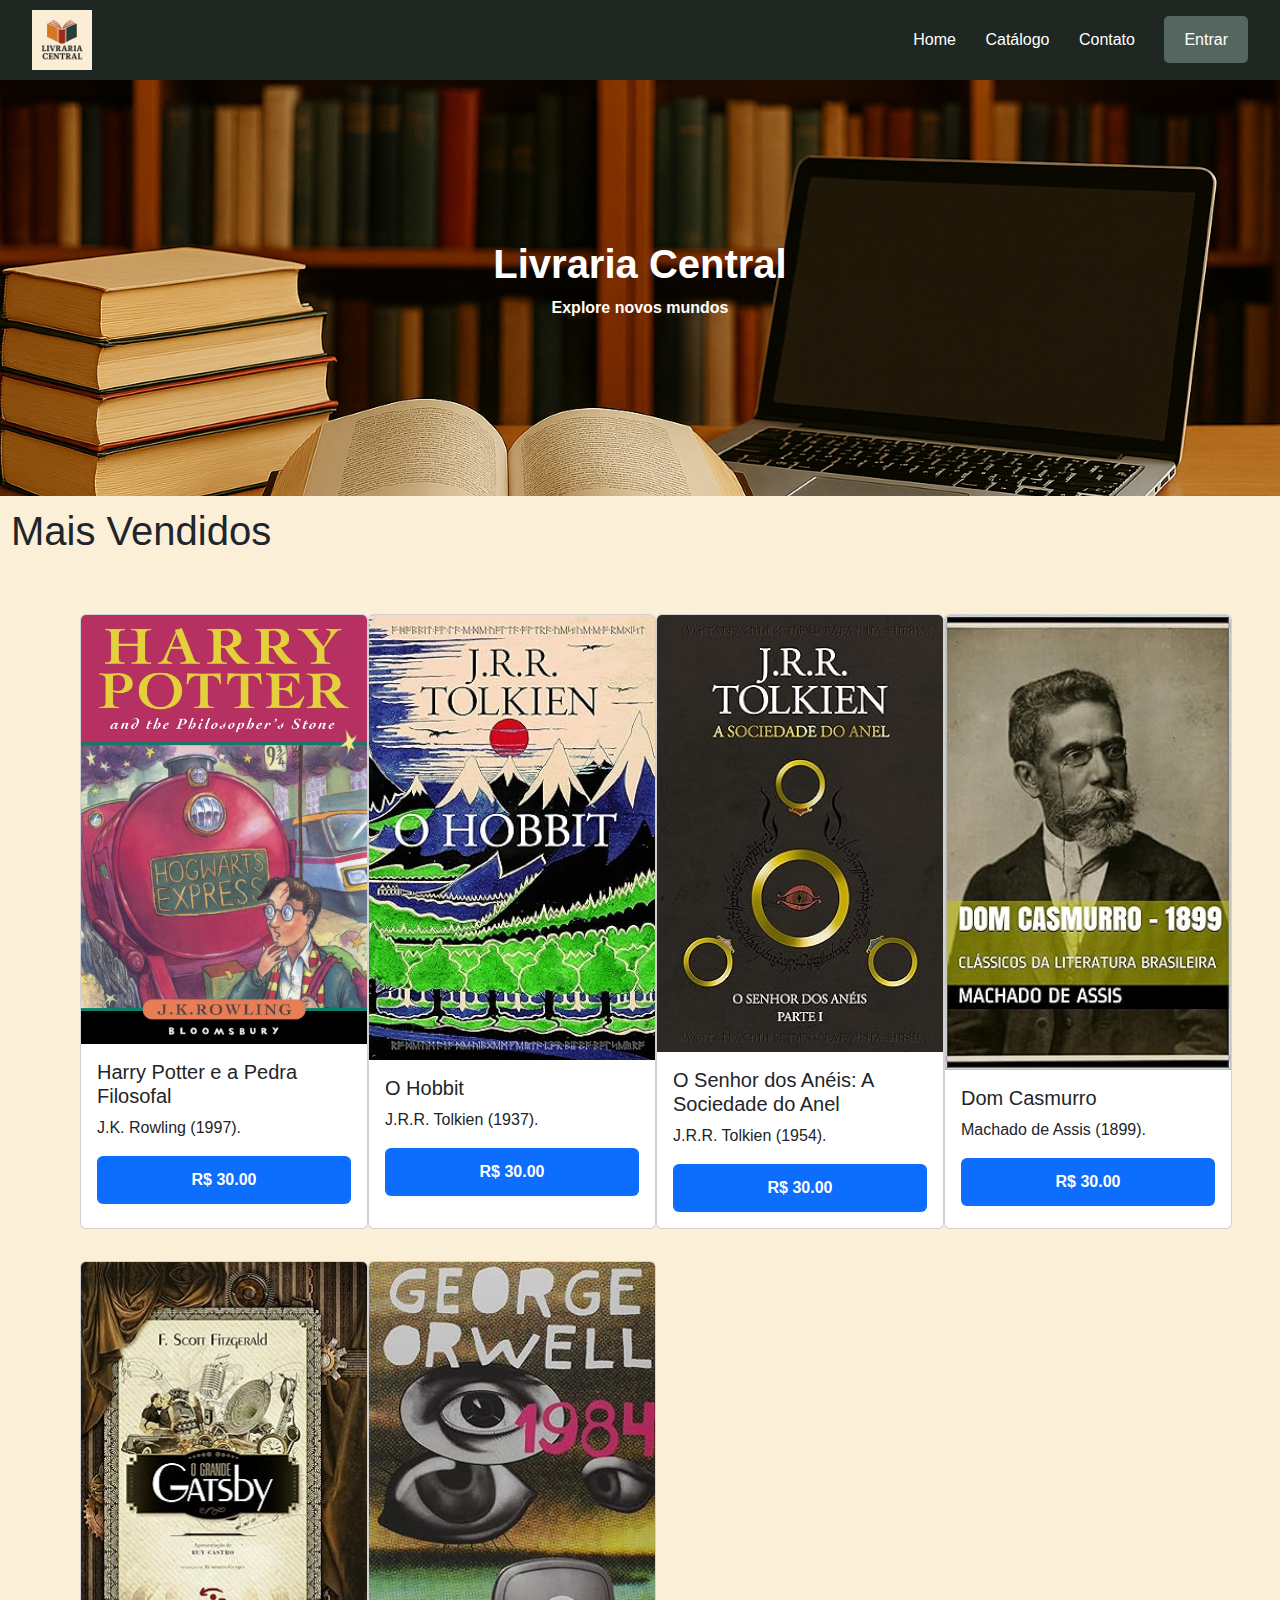
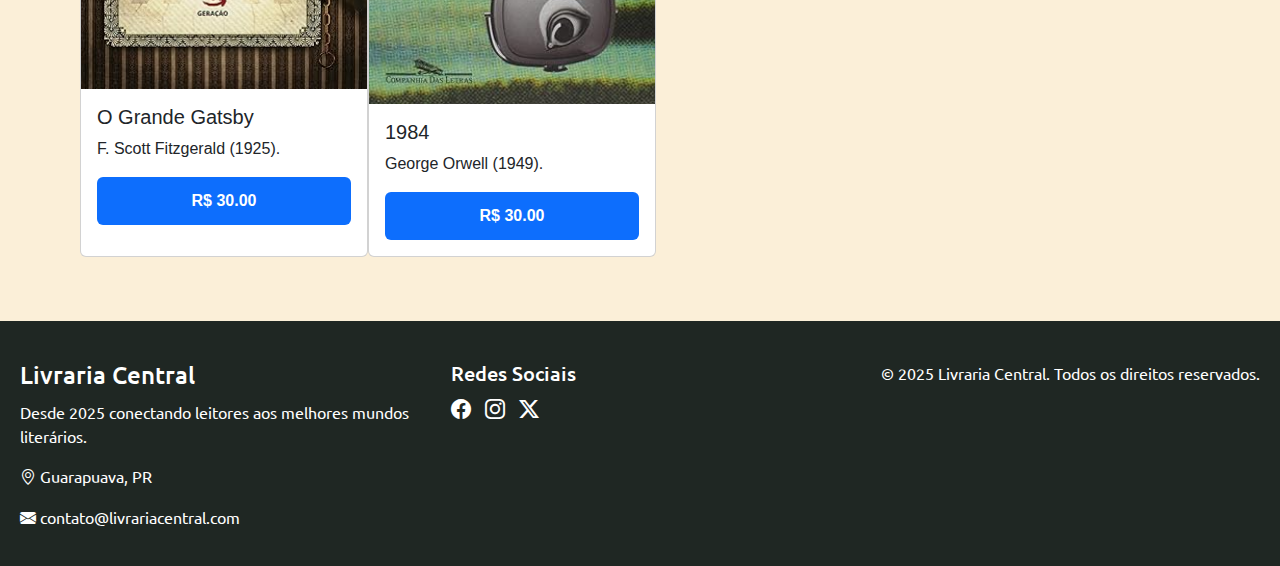
<file: index.html>
<!DOCTYPE html>
<html lang="pt-BR">

<head>
  <meta charset="UTF-8" />
  <meta name="viewport" content="width=device-width, initial-scale=1.0" />
  <title>Livraria Central</title>
  <link rel="stylesheet" href="https://cdn.jsdelivr.net/npm/bootstrap-icons@1.13.1/font/bootstrap-icons.min.css">
  <link rel="stylesheet" href="https://cdn.jsdelivr.net/npm/bootstrap@5.3.8/dist/css/bootstrap.min.css">
  <link rel="stylesheet" href="css/style.css" />

</head>

<body>

  <div class="container-fluid" id="home">
    <div class="navbar-container">
      <nav>
        <a href="a">
          <img src="img/Logo.png" alt="Livraria Central" class="logo">
        </a>
        <ul class="navbar-i">
          <li>
            <a href="/Livraria/index.html">Home</a>
          </li>
         <li>
            <a href="/Livraria/Catalogo.html" class="btn-catlg">Catálogo</a>
          </li>
          <li>
            <a href="/Livraria/contato.htm" class="contato">Contato</a>
          </li>
          <li>
            <a href="/Livraria/login/index.htm" class="btn-entrar">Entrar</a>
          </li>
          

        </ul>
      </nav>
    </div>
    <main>
      <section class="home" id="home">
         <div class="banner">
        <h1>Livraria Central</h1>
        <p>Explore novos mundos</p>
      </div>
      </section>
    
      <!-- Livros -->

        <section class="vnd-container">
         <div class="Vendas">
        <h1>Mais Vendidos</h1>
      </div>
      </section>

      <section class="books-container">
        <ul>
          <div class="card" style="width: 18rem;">
            <img src="img/Harry01english.webp" class="card-img-top" alt="...">
            <div class="card-body">
              <h5 class="card-title">Harry Potter e a Pedra Filosofal</h5>
              <p class="card-text">J.K. Rowling (1997).</p>
              <a href="#" class="btn btn-primary">R$ 30.00</a>

            </div>
          </div>
          <div class="card" style="width: 18rem;">
            <img src="img/O Hobbit.jpg" class="card-img-top" alt="...">
            <div class="card-body">
              <h5 class="card-title">O Hobbit</h5>
              <p class="card-text">J.R.R. Tolkien (1937).</p>
              <a href="#" class="btn btn-primary">R$ 30.00</a>

            </div>
          </div>
          <div class="card" style="width: 18rem;">
            <img src="img/O Senhor dos Anéis A Sociedade do Anel.jpg" class="card-img-top" alt="...">
            <div class="card-body">
              <h5 class="card-title">O Senhor dos Anéis: A Sociedade do Anel</h5>
              <p class="card-text">J.R.R. Tolkien (1954).</p>
              <a href="#" class="btn btn-primary">R$ 30.00</a>
            </div>
          </div>
          <div class="card" style="width: 18rem;">
            <img src="img/DOM CASMURRO - 1899.jpg" class="card-img-top" alt="...">
            <div class="card-body">
              <h5 class="card-title">Dom Casmurro</h5>
              <p class="card-text">Machado de Assis (1899).</p>
              <a href="#" class="btn btn-primary">R$ 30.00</a>
            </div>
          </div>
          <div class="card" style="width: 18rem;">
            <img src="img/O grande Gatsby.jpg" class="card-img-top" alt="...">
            <div class="card-body">
              <h5 class="card-title">O Grande Gatsby</h5>
              <p class="card-text">F. Scott Fitzgerald (1925).</p>
              <a href="#" class="btn btn-primary">R$ 30.00</a>
            </div>
          </div>
          <div class="card" style="width: 18rem;">
            <img src="img/1984.jpg" class="card-img-top" alt="...">
            <div class="card-body">
              <h5 class="card-title">1984</h5>
              <p class="card-text">George Orwell (1949).</p>
              <a href="#" class="btn btn-primary">R$ 30.00</a>
            </div>
          </div>
        </ul>
      </section>
    </main>
  </div>
  
<footer class="footer">
  <div class="footer-container">
    <div class="footer-info">
      <h4>Livraria Central</h4>
      <p>Desde 2025 conectando leitores aos melhores mundos literários.</p>
      <p><i class="bi bi-geo-alt"></i> Guarapuava, PR</p>
      <p><i class="bi bi-envelope-fill"></i> contato@livrariacentral.com</p>
    </div>

    <div class="footer-social">
      <h5>Redes Sociais</h5>
      <a href="#"><i class="bi bi-facebook"></i></a>
      <a href="#"><i class="bi bi-instagram"></i></a>
      <a href="#"><i class="bi bi-twitter-x"></i></a>
    </div>

  <div class="footer-bottom">
    <p>&copy; 2025 Livraria Central. Todos os direitos reservados.</p>
  </div>
</footer>

</body>

</html>
</file>
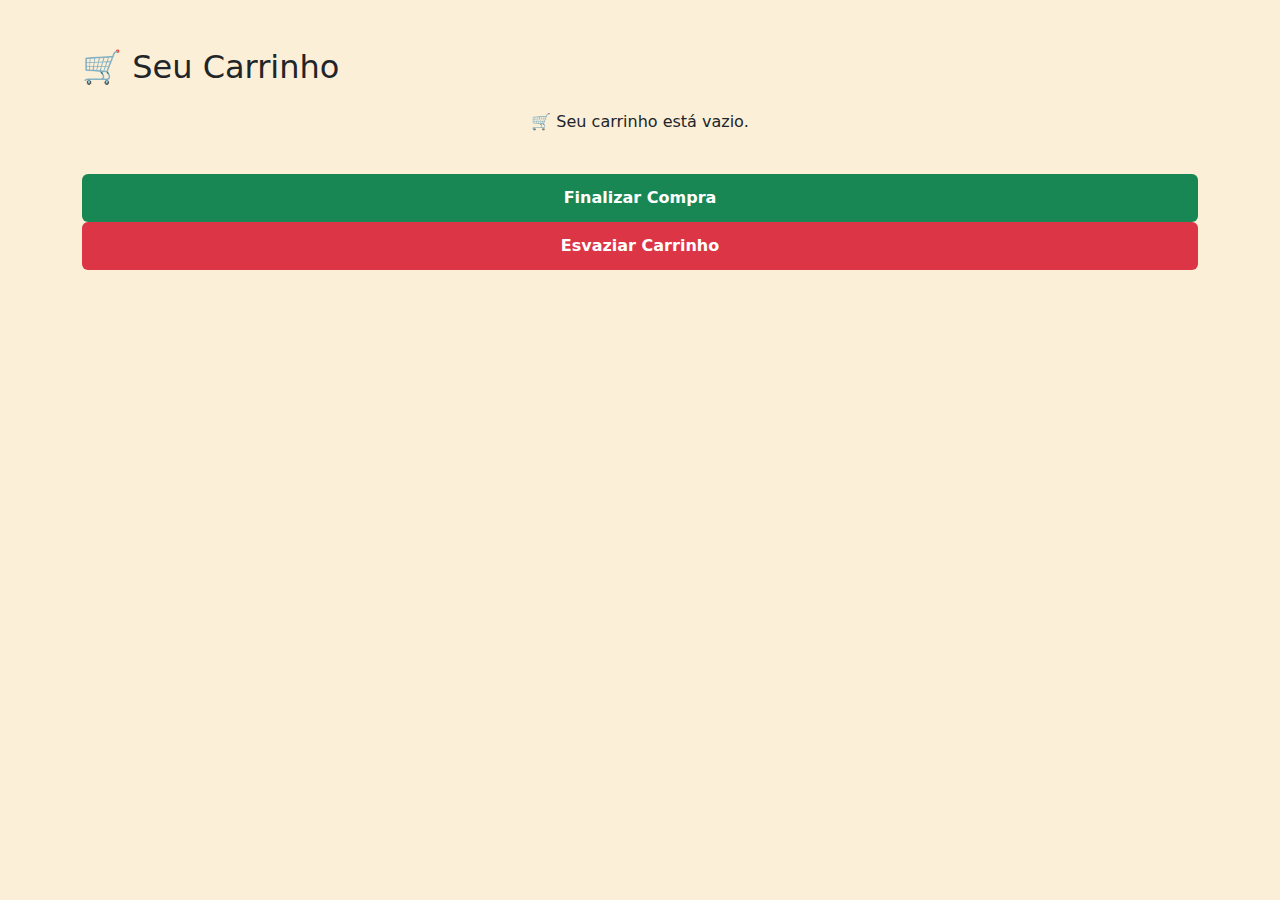
<file: carrinho.html>
<!DOCTYPE html>
<html lang="pt-BR">

<head>
  <meta charset="UTF-8">
  <title>Carrinho - Livraria Central</title>
  <link rel="stylesheet" href="https://cdn.jsdelivr.net/npm/bootstrap@5.3.8/dist/css/bootstrap.min.css">
  <link rel="stylesheet" href="css/style.css">
</head>

<body>

  <div class="container my-5">
    <h2 class="mb-4">🛒 Seu Carrinho</h2>
    <div id="cart-container" class="row gy-4"></div>
    <div class="text-center mt-4">
      <button class="btn btn-success" id="finalizar">Finalizar Compra</button>
      <button class="btn btn-danger" id="limpar">Esvaziar Carrinho</button>
    </div>
  </div>

  <script>
    const container = document.getElementById("cart-container");
    let cart = JSON.parse(localStorage.getItem("cart")) || [];

    function renderCart() {
      container.innerHTML = "";
      if (cart.length === 0) {
        container.innerHTML = "<p class='text-center'>🛒 Seu carrinho está vazio.</p>";
        return;
      }

      cart.forEach((item, index) => {
        container.innerHTML += `
        <div class="col-md-4">
          <div class="card">
            <img src="${item.img}" class="card-img-top" style="height: 250px; object-fit: cover;">
            <div class="card-body text-center">
              <h5>${item.title}</h5>
              <p>💲 R$ ${item.price}</p>
              <button class="btn btn-danger btn-sm remove-item-btn" data-index="${index}">Remover</button>
            </div>
          </div>
        </div>
      `;
      });

      const removeButtons = document.querySelectorAll(".remove-item-btn");
      removeButtons.forEach(button => {
        button.addEventListener("click", (event) => {
          event.preventDefault();
          const index = parseInt(button.getAttribute("data-index"));
          removeItem(index);
        });
      });
    }

    function removeItem(index) {
      cart.splice(index, 1);
      localStorage.setItem("cart", JSON.stringify(cart));
      renderCart();
    }

    document.getElementById("finalizar").addEventListener("click", () => {
      if (cart.length === 0) {
        alert("Seu carrinho está vazio!");
        return;
      }
      alert("🎉 Compra finalizada com sucesso!");
      localStorage.removeItem("cart");
      cart = [];
      renderCart();
    });

    document.getElementById("limpar").addEventListener("click", () => {
      if (confirm("Tem certeza que deseja esvaziar o carrinho?")) {
        localStorage.removeItem("cart");
        // Atualiza a variável 'cart' e redesenha
        cart = [];
        renderCart();
      }
    });

    renderCart();
  </script>
  <script src="/login/auth.js"></script>
  <script>verificarLogin();</script>

</body>

</html>
</file>
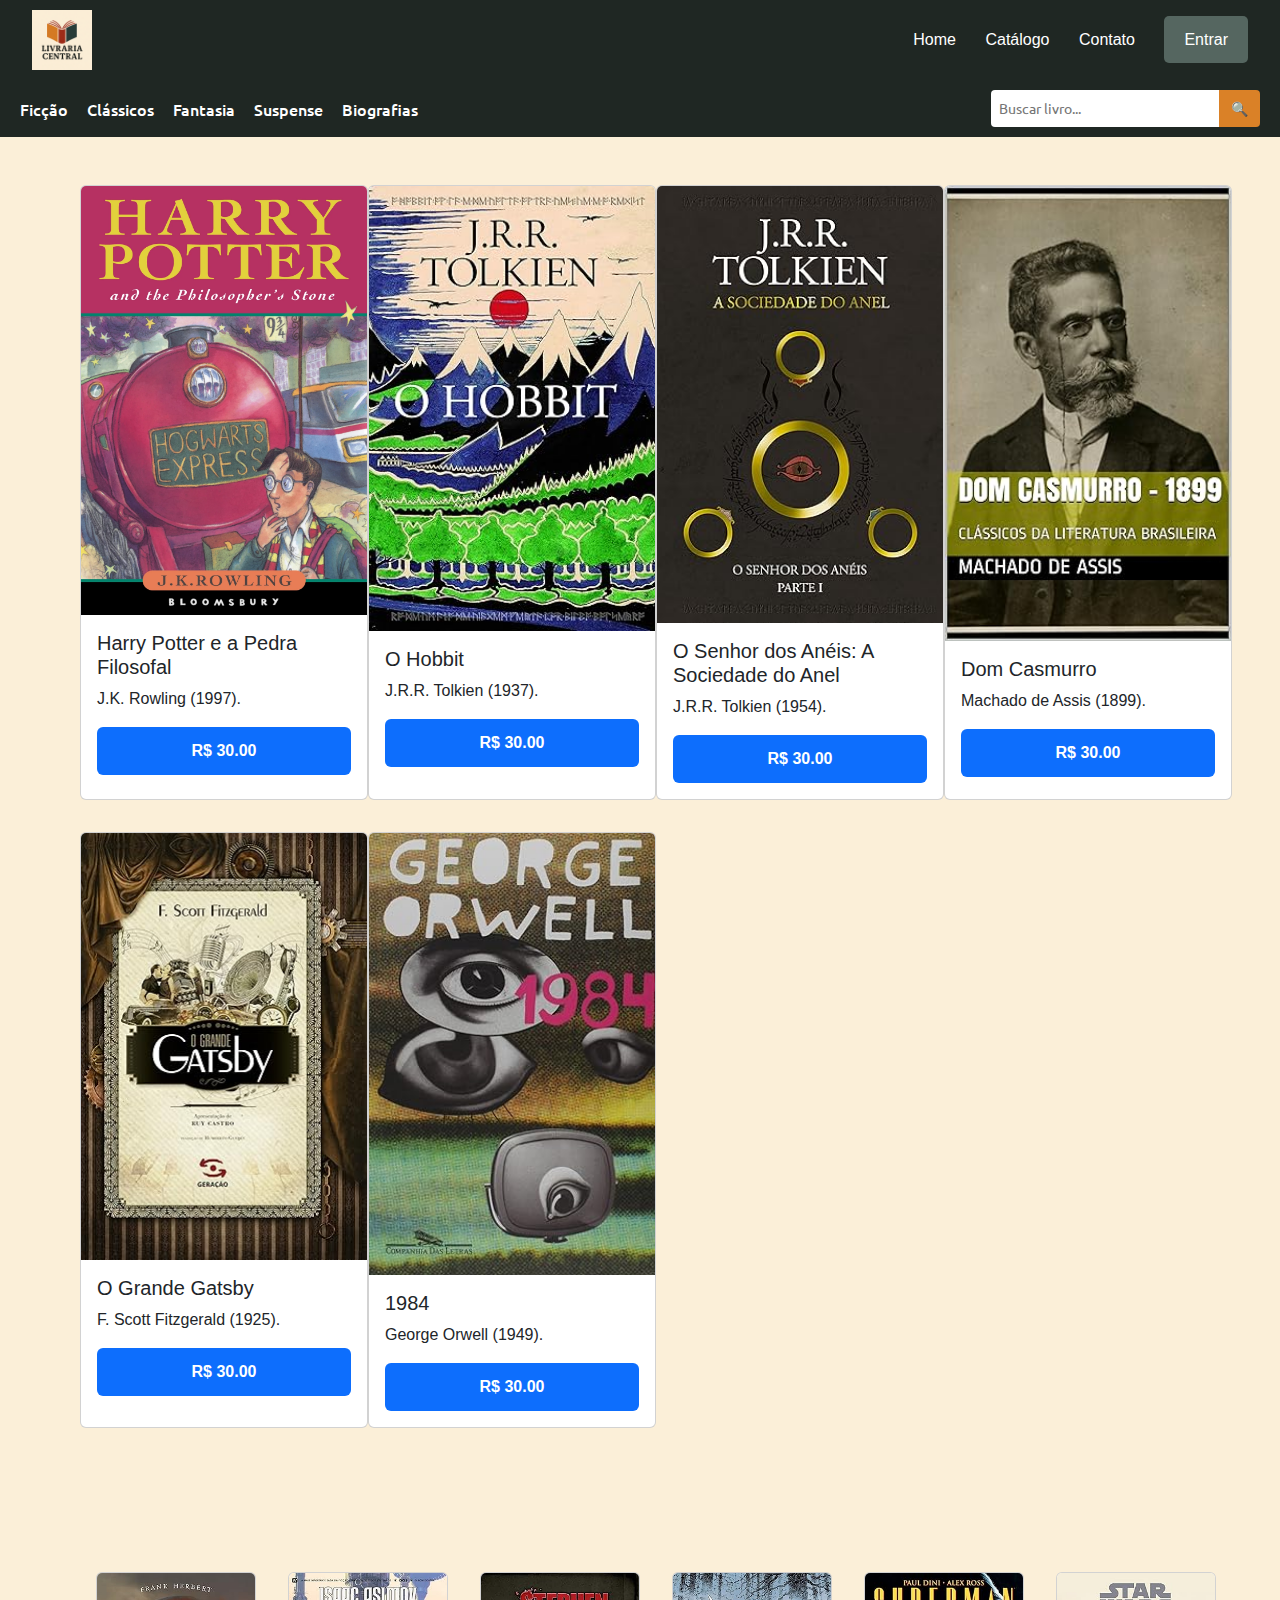
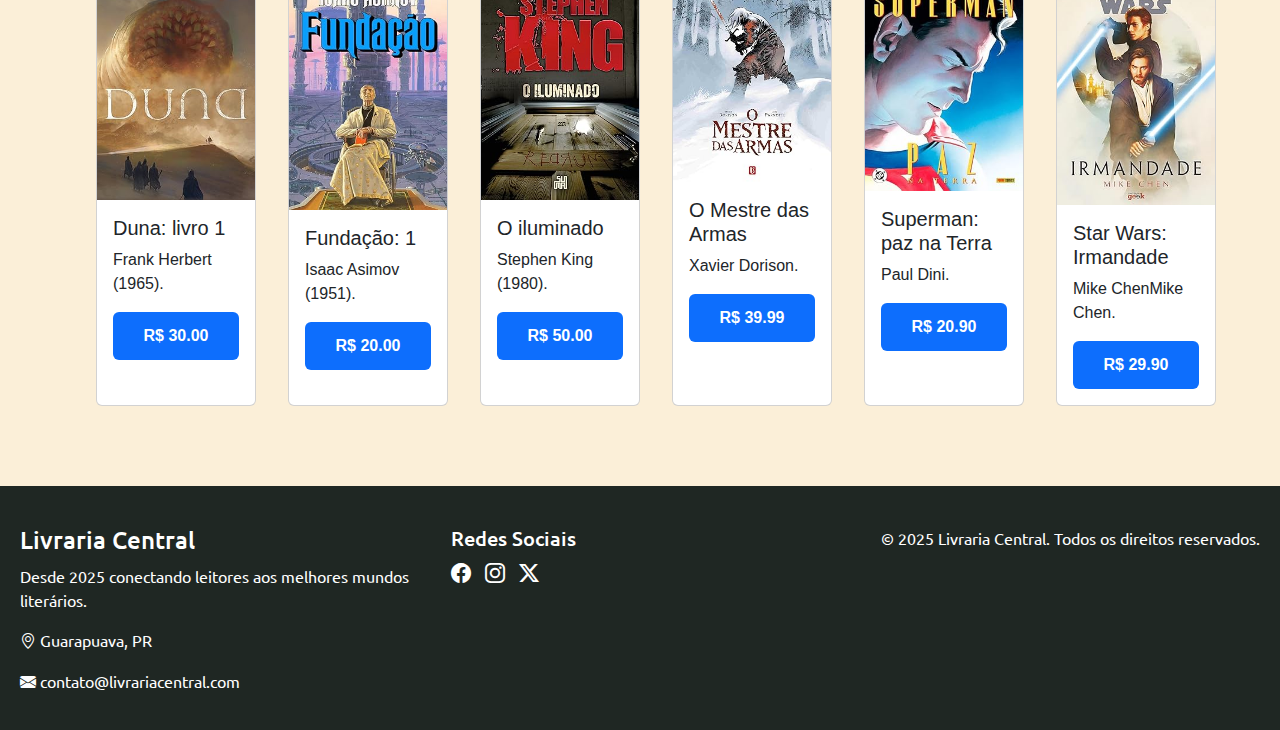
<file: Catalogo.html>
<!DOCTYPE html>
<html lang="pt-BR">

<head>
  <meta charset="UTF-8" />
  <meta name="viewport" content="width=device-width, initial-scale=1.0" />
  <title>Livraria Central</title>
  <link rel="stylesheet" href="https://cdn.jsdelivr.net/npm/bootstrap-icons@1.13.1/font/bootstrap-icons.min.css">
  <link rel="stylesheet" href="https://cdn.jsdelivr.net/npm/bootstrap@5.3.8/dist/css/bootstrap.min.css">
  <link rel="stylesheet" href="css/style.css" />

</head>

<body>


  <div class="container-fluid" id="home">
    <div class="navbar-container">
      <nav>
        <a href="a">
          <img src="img/Logo.png" alt="Livraria Central" class="logo">
        </a>
        <ul class="navbar-i">
          <li>
            <a href="/Livraria/index.html">Home</a>
          </li>
          <li>
            <a href="/Livraria/Catalogo.html" class="btn-catlg">Catálogo</a>
          </li>
          <li>
            <a href="/Livraria/contato.htm" class="contato">Contato</a>
          </li>
          <li>
            <a href="/Livraria/login/index.htm" class="btn-entrar">Entrar</a>
          </li>


        </ul>
      </nav>
    </div>
    <div class="barra-topo">
      <div class="categorias">
        <a href="#">Ficção</a>
        <a href="#">Clássicos</a>
        <a href="#">Fantasia</a>
        <a href="#">Suspense</a>
        <a href="#">Biografias</a>
      </div>

      <div class="pesquisa">
        <form action="#" method="get">
          <input type="text" placeholder="Buscar livro..." name="q">
          <button type="submit">🔍</button>
        </form>
      </div>
    </div>

    <section class="books-container">
      <ul>
        <div class="card" style="width: 18rem;">
          <img src="img/Harry01english.webp" class="card-img-top" alt="...">
          <div class="card-body">
            <h5 class="card-title">Harry Potter e a Pedra Filosofal</h5>
            <p class="card-text">J.K. Rowling (1997).</p>
            <a href="#" class="btn btn-primary">R$ 30.00</a>

          </div>
        </div>
        <div class="card" style="width: 18rem;">
          <img src="img/O Hobbit.jpg" class="card-img-top" alt="...">
          <div class="card-body">
            <h5 class="card-title">O Hobbit</h5>
            <p class="card-text">J.R.R. Tolkien (1937).</p>
            <a href="#" class="btn btn-primary">R$ 30.00</a>

          </div>
        </div>
        <div class="card" style="width: 18rem;">
          <img src="img/O Senhor dos Anéis A Sociedade do Anel.jpg" class="card-img-top" alt="...">
          <div class="card-body">
            <h5 class="card-title">O Senhor dos Anéis: A Sociedade do Anel</h5>
            <p class="card-text">J.R.R. Tolkien (1954).</p>
            <a href="#" class="btn btn-primary">R$ 30.00</a>
          </div>
        </div>
        <div class="card" style="width: 18rem;">
          <img src="img/DOM CASMURRO - 1899.jpg" class="card-img-top" alt="...">
          <div class="card-body">
            <h5 class="card-title">Dom Casmurro</h5>
            <p class="card-text">Machado de Assis (1899).</p>
            <a href="#" class="btn btn-primary">R$ 30.00</a>
          </div>
        </div>
        <div class="card" style="width: 18rem;">
          <img src="img/O grande Gatsby.jpg" class="card-img-top" alt="...">
          <div class="card-body">
            <h5 class="card-title">O Grande Gatsby</h5>
            <p class="card-text">F. Scott Fitzgerald (1925).</p>
            <a href="#" class="btn btn-primary">R$ 30.00</a>
          </div>
        </div>
        <div class="card" style="width: 18rem;">
          <img src="img/1984.jpg" class="card-img-top" alt="...">
          <div class="card-body">
            <h5 class="card-title">1984</h5>
            <p class="card-text">George Orwell (1949).</p>
            <a href="#" class="btn btn-primary">R$ 30.00</a>
          </div>
        </div>
      </ul>
    </section>

<!--  -->

    <section class="books-container2">
      <ul>
        <div class="card" style="width: 18rem;">
          <img src="img/Duna.jpg" class="card-img-top" alt="...">
          <div class="card-body">
            <h5 class="card-title">Duna: livro 1</h5>
            <p class="card-text">Frank Herbert (1965).</p>
            <a href="#" class="btn btn-primary">R$ 30.00</a>

          </div>
        </div>
        <div class="card" style="width: 18rem;">
          <img src="img/Fundaçao.jpg" class="card-img-top" alt="...">
          <div class="card-body">
            <h5 class="card-title">Fundação: 1</h5>
            <p class="card-text">Isaac Asimov (1951).</p>
            <a href="#" class="btn btn-primary">R$ 20.00</a>

          </div>
        </div>
        <div class="card" style="width: 18rem;">
          <img src="img/O Iluminado.jpg" class="card-img-top" alt="...">
          <div class="card-body">
            <h5 class="card-title">O iluminado </h5>
            <p class="card-text">Stephen King (1980).</p>
            <a href="#" class="btn btn-primary">R$ 50.00</a>
          </div>
        </div>
        <div class="card" style="width: 18rem;">
          <img src="img/MestradasAsrmas.jpg" class="card-img-top" alt="...">
          <div class="card-body">
            <h5 class="card-title">O Mestre das Armas </h5>
            <p class="card-text"> Xavier Dorison.</p>
            <a href="#" class="btn btn-primary">R$ 39.99</a>
          </div>
        </div>
        <div class="card" style="width: 18rem;">
          <img src="img/Superman.jpg" class="card-img-top" alt="...">
          <div class="card-body">
            <h5 class="card-title">Superman: paz na Terra</h5>
            <p class="card-text">Paul Dini.</p>
            <a href="#" class="btn btn-primary">R$ 20.90</a>
          </div>
        </div>
        <div class="card" style="width: 18rem;">
          <img src="img/StarWars.jpg" class="card-img-top" alt="...">
          <div class="card-body">
            <h5 class="card-title">Star Wars: Irmandade</h5>
            <p class="card-text">Mike ChenMike Chen.</p>
            <a href="#" class="btn btn-primary">R$ 29.90</a>
          </div>
        </div>
      </ul>
    </section>
    </main>
  </div>

  <footer class="footer">
    <div class="footer-container">
      <div class="footer-info">
        <h4>Livraria Central</h4>
        <p>Desde 2025 conectando leitores aos melhores mundos literários.</p>
         <p><i class="bi bi-geo-alt"></i> Guarapuava, PR</p>
      <p><i class="bi bi-envelope-fill"></i> contato@livrariacentral.com</p>
      </div>

      <div class="footer-social">
        <h5>Redes Sociais</h5>
        <a href="#"><i class="bi bi-facebook"></i></a>
        <a href="#"><i class="bi bi-instagram"></i></a>
        <a href="#"><i class="bi bi-twitter-x"></i></a>
      </div>

      <div class="footer-bottom">
        <p>&copy; 2025 Livraria Central. Todos os direitos reservados.</p>
      </div>
  </footer>

</body>

</html>
</file>
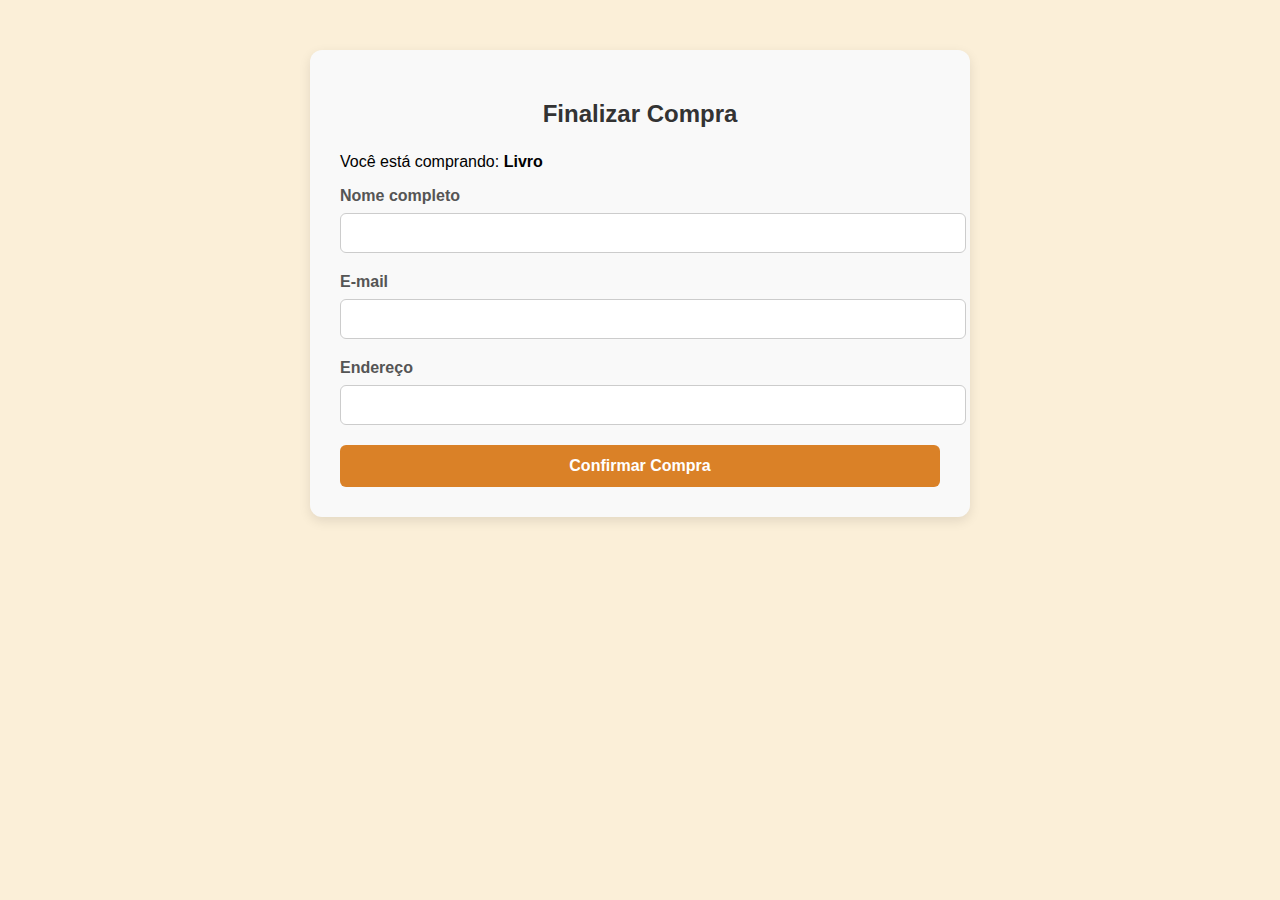
<file: compra.html>
<!DOCTYPE html>
<html lang="pt-BR">
<head>
  <meta charset="UTF-8" />
  <meta name="viewport" content="width=device-width, initial-scale=1.0" />
  <title>Finalizar Compra</title>
  <link rel="stylesheet" href="css/style.css" />
</head>
<body>
  
  <div class="container form-contato">
    <h2>Finalizar Compra</h2>
    <p>Você está comprando: <strong id="livro-nome">Livro</strong></p>

    <form>
      <div class="mb-3">
        <label for="nome">Nome completo</label>
        <input type="text" id="nome" class="form-control" required />
      </div>
      <div class="mb-3">
        <label for="email">E-mail</label>
        <input type="email" id="email" class="form-control" required />
      </div>
      <div class="mb-3">
        <label for="endereco">Endereço</label>
        <input type="text" id="endereco" class="form-control" required />
      </div>
      <button type="submit" class="btn btn-warning">Confirmar Compra</button>
    </form>
  </div>

  <script>
    // Captura o parâmetro da URL e exibe o nome do livro
    const params = new URLSearchParams(window.location.search);
    const livro = params.get("livro");
    const nomes = {
      "harry-potter": "Harry Potter e a Pedra Filosofal",
      "o-hobbit": "O Hobbit",
      "sociedade-do-anel": "O Senhor dos Anéis: A Sociedade do Anel",
      "dom-casmurro": "Dom Casmurro",
      "gatsby": "O Grande Gatsby",
      "1984": "1984"
    };
    document.getElementById("livro-nome").textContent = nomes[livro] || "Livro";
  </script>
</body>
</html>
</file>
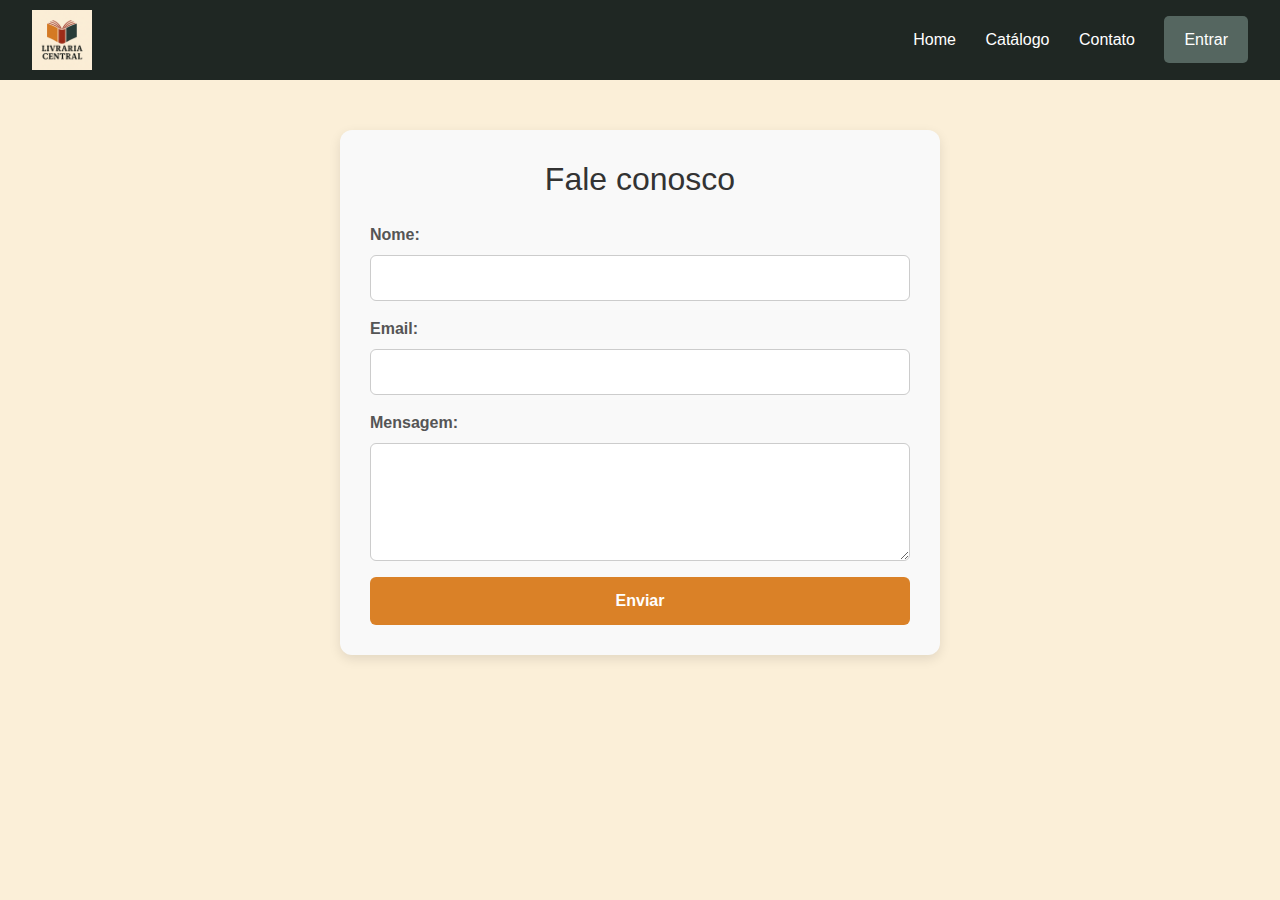
<file: contato.htm>
<!DOCTYPE html>
<html lang="pt-BR">

<head>
  <meta charset="UTF-8" />
  <meta name="viewport" content="width=device-width, initial-scale=1.0" />
  <title>Livraria Central</title>
  <link rel="stylesheet" href="https://cdn.jsdelivr.net/npm/bootstrap@5.3.8/dist/css/bootstrap.min.css">
  <link rel="stylesheet" href="css/style.css" />

<body>

  <div class="container-fluid">
    <div class="navbar-container">
      <nav>
        <a href="a">
          <img src="img/Logo.png" alt="Livraria Central" class="logo">
        </a>
        <ul class="navbar-i">
             <li>
            <a href="/Livraria/index.html">Home</a>
          </li>
         <li>
            <a href="/Livraria/Catalogo.html" class="btn-catlg">Catálogo</a>
          </li>
          <li>
            <a href="/Livraria/contato.htm" class="contato">Contato</a>
          </li>
          <li>
            <a href="/Livraria/login/index.htm" class="btn-entrar">Entrar</a>
          </li>

        </ul>
      </nav>
    </div>

    <main>
      <section class="form-contato" id="about">
        <h2>Fale conosco</h2>
        <form action="contato" id="form-contato" method="POST">
          <div class="mb-3">
            <label for="nome">Nome:</label>
            <input type="text" id="nome" name="nome" required class="form-control">
          </div>
          <div class="mb-3">
            <label for="email">Email:</label>
            <input type="email" id="email" name="email" required class="form-control">
          </div>
          <div class="mb-3">
            <label for="mensagem">Mensagem:</label>
            <textarea id="mensagem" name="mensagem" rows="4" required class="form-control"></textarea>
          </div>
          <button type="submit" class="btn btn-warning">Enviar</button>
        </form>
      </section>

      <script>
        document.getElementById("form-contato").addEventListener("submit", function (e) {
          e.preventDefault(); // impede envio real

          const nomeDigitado = document.getElementById("nome").value;

          alert(`Obrigado, Sua ficha foi enviada com sucesso.`);
        });
      </script>

  </div>
  </main>
</body>
</file>
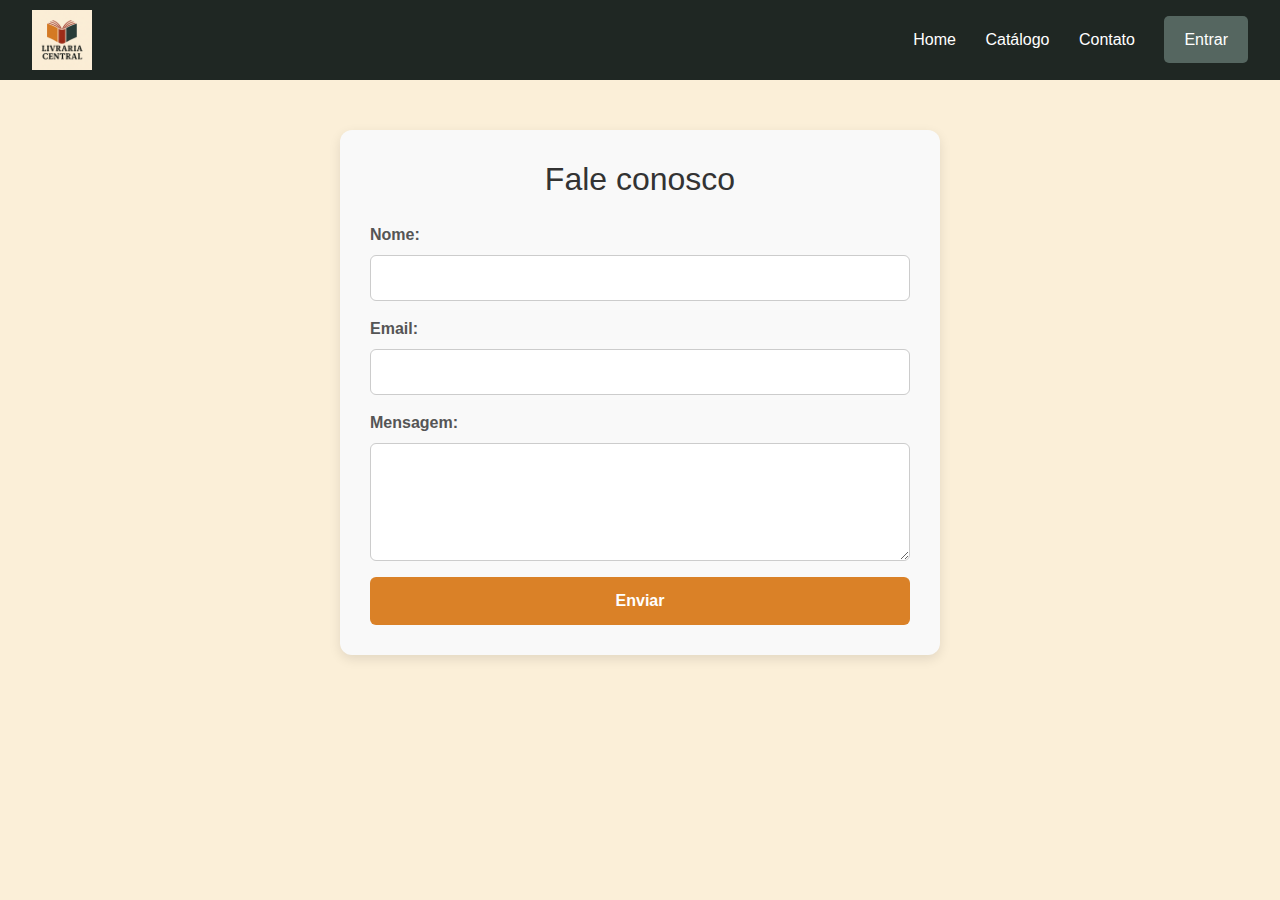
<file: contato.html>
<!DOCTYPE html>
<html lang="pt-BR">

<head>
  <meta charset="UTF-8" />
  <meta name="viewport" content="width=device-width, initial-scale=1.0" />
  <title>Livraria Central</title>
  <link rel="stylesheet" href="https://cdn.jsdelivr.net/npm/bootstrap@5.3.8/dist/css/bootstrap.min.css">
  <link rel="stylesheet" href="css/style.css" />

<body>

  <div class="container-fluid">
    <div class="navbar-container">
      <nav>
        <a href="a">
          <img src="img/Logo.png" alt="Livraria Central" class="logo">
        </a>
        <ul class="navbar-i">
          <li>
            <a href="/index.html">Home</a>
          </li>
          <li>
            <a href="/Catalogo.html" class="btn-catlg">Catálogo</a>
          </li>
          <li>
            <a href="/contato.html" class="contato">Contato</a>
          </li>
          <li>
            <a href="/login/login.html" class="btn-entrar">Entrar</a>
          </li>

        </ul>
      </nav>
    </div>

    <main>
      <section class="form-contato" id="about">
        <h2>Fale conosco</h2>
        <form action="contato" id="form-contato" method="POST">
          <div class="mb-3">
            <label for="nome">Nome:</label>
            <input type="text" id="nome" name="nome" required class="form-control">
          </div>
          <div class="mb-3">
            <label for="email">Email:</label>
            <input type="email" id="email" name="email" required class="form-control">
          </div>
          <div class="mb-3">
            <label for="mensagem">Mensagem:</label>
            <textarea id="mensagem" name="mensagem" rows="4" required class="form-control"></textarea>
          </div>
          <button type="submit" class="btn btn-warning">Enviar</button>
        </form>
      </section>

      <script>
        document.getElementById("form-contato").addEventListener("submit", function (e) {
          e.preventDefault(); // impede envio real

          const nomeDigitado = document.getElementById("nome").value;

          alert(`Obrigado, Sua ficha foi enviada com sucesso.`);
        });
      </script>
      <script src="/login/auth.js"></script>
      <script>verificarLogin();</script>

  </div>
  </main>
</body>
</file>
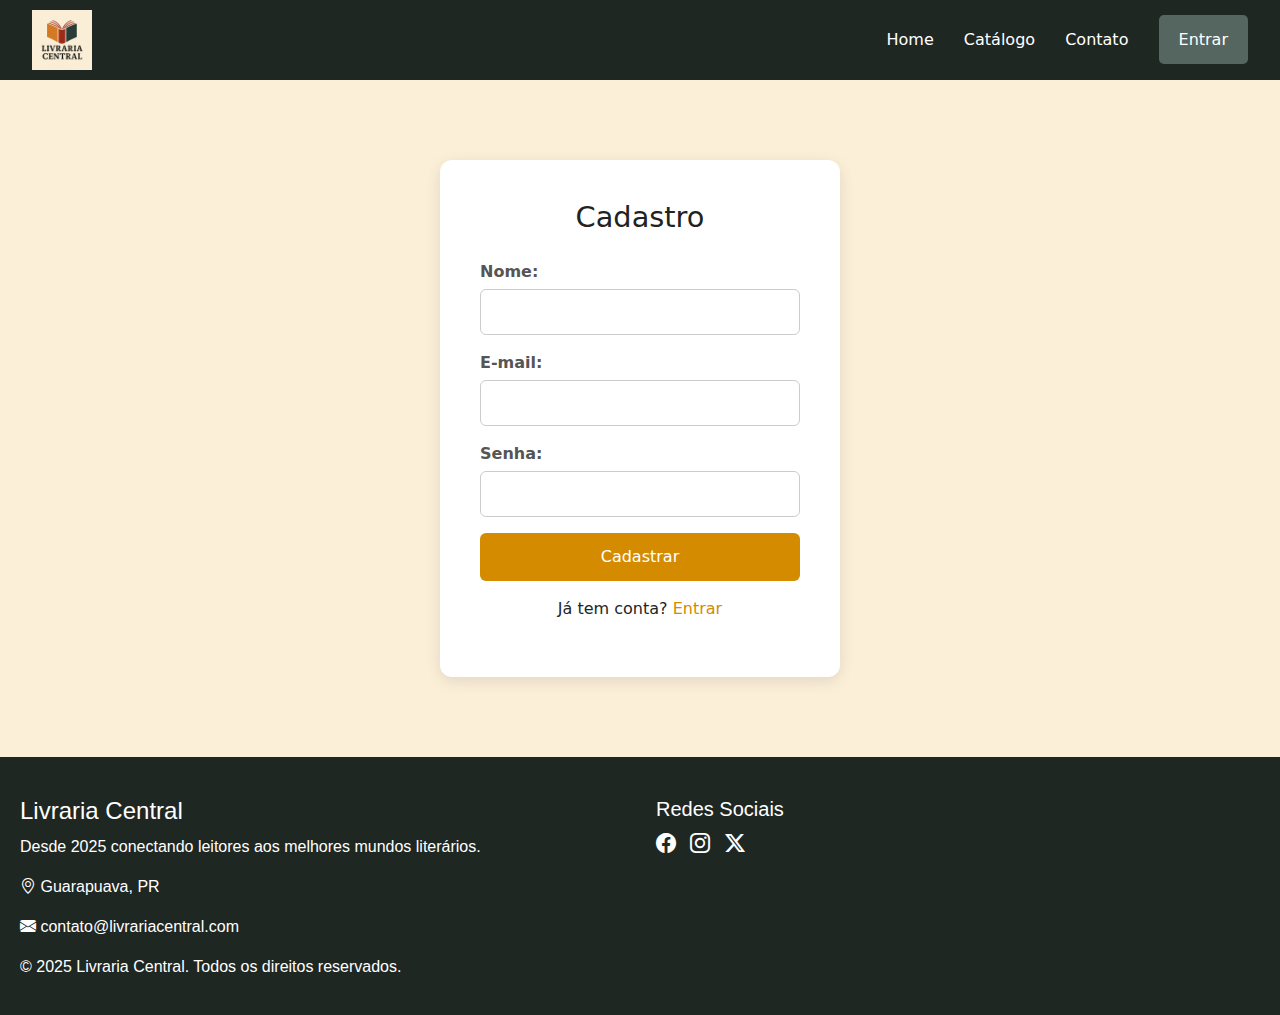
<file: login/cadastro.html>
<!DOCTYPE html>
<html lang="pt-BR">

<head>
  <meta charset="UTF-8">
  <meta name="viewport" content="width=device-width, initial-scale=1.0">
  <title>Cadastro - Livraria Central</title>
  <link rel="stylesheet" href="https://cdn.jsdelivr.net/npm/bootstrap-icons@1.13.1/font/bootstrap-icons.min.css">
  <link rel="stylesheet" href="https://cdn.jsdelivr.net/npm/bootstrap@5.3.8/dist/css/bootstrap.min.css">
  <link rel="stylesheet" href="/login/style.css">
</head>

<body>
  <div class="navbar-container">
    <nav>
      <a href="/index.html">
        <img src="/img/Logo.png" alt="Livraria Central" class="logo">
      </a>
      <ul class="navbar-i">
        <li><a href="/index.html">Home</a></li>
        <li><a href="/catalogo.html">Catálogo</a></li>
        <li><a href="/contato.html">Contato</a></li>
        <li><a href="#" class="btn-entrar">Entrar</a></li>
      </ul>
    </nav>
  </div>

  <main class="form-contato">
    <h2>Cadastro</h2>
    <div class="mb-3">
      <label for="nome">Nome:</label>
      <input type="text" id="nome" class="form-control" required>
    </div>
    <div class="mb-3">
      <label for="email">E-mail:</label>
      <input type="email" id="email" class="form-control" required>
    </div>
    <div class="mb-3">
      <label for="senha">Senha:</label>
      <input type="password" id="senha" class="form-control" required>
    </div>
    <button id="btnCadastrar" class="btn btn-warning">Cadastrar</button>
    <p class="mt-3">Já tem conta? <a href="/login/login.html">Entrar</a></p>
  </main>

  <footer class="footer">
    <div class="footer-container">
      <div class="footer-info fade-in">
        <h4>Livraria Central</h4>
        <p>Desde 2025 conectando leitores aos melhores mundos literários.</p>
        <p><i class="bi bi-geo-alt"></i> Guarapuava, PR</p>
        <p><i class="bi bi-envelope-fill"></i> contato@livrariacentral.com</p>
      </div>

      <div class="footer-social fade-in">
        <h5>Redes Sociais</h5>
        <a href="https://www.facebook.com/?locale=pt_BR" target="_blank"><i class="bi bi-facebook"></i></a>
        <a href="https://www.instagram.com/" target="_blank"><i class="bi bi-instagram"></i></a>
        <a href="https://x.com/" target="_blank"><i class="bi bi-twitter-x"></i></a>
      </div>
    </div>

    <div class="footer-bottom">
      <p>&copy; 2025 Livraria Central. Todos os direitos reservados.</p>
    </div>
  </footer>

  <!-- Scripts -->
  <script src="/login/auth.js"></script>
  <script>

    document.getElementById("btnCadastrar").addEventListener("click", () => {
      const nome = document.getElementById("nome").value.trim();
      const email = document.getElementById("email").value.trim();
      const senha = document.getElementById("senha").value.trim();

      if (nome && email && senha) {
        cadastrarUsuario(nome, email, senha);
      } else {
        alert("Preencha todos os campos!");
      }
    });
  </script>
</body>

</html>
</file>
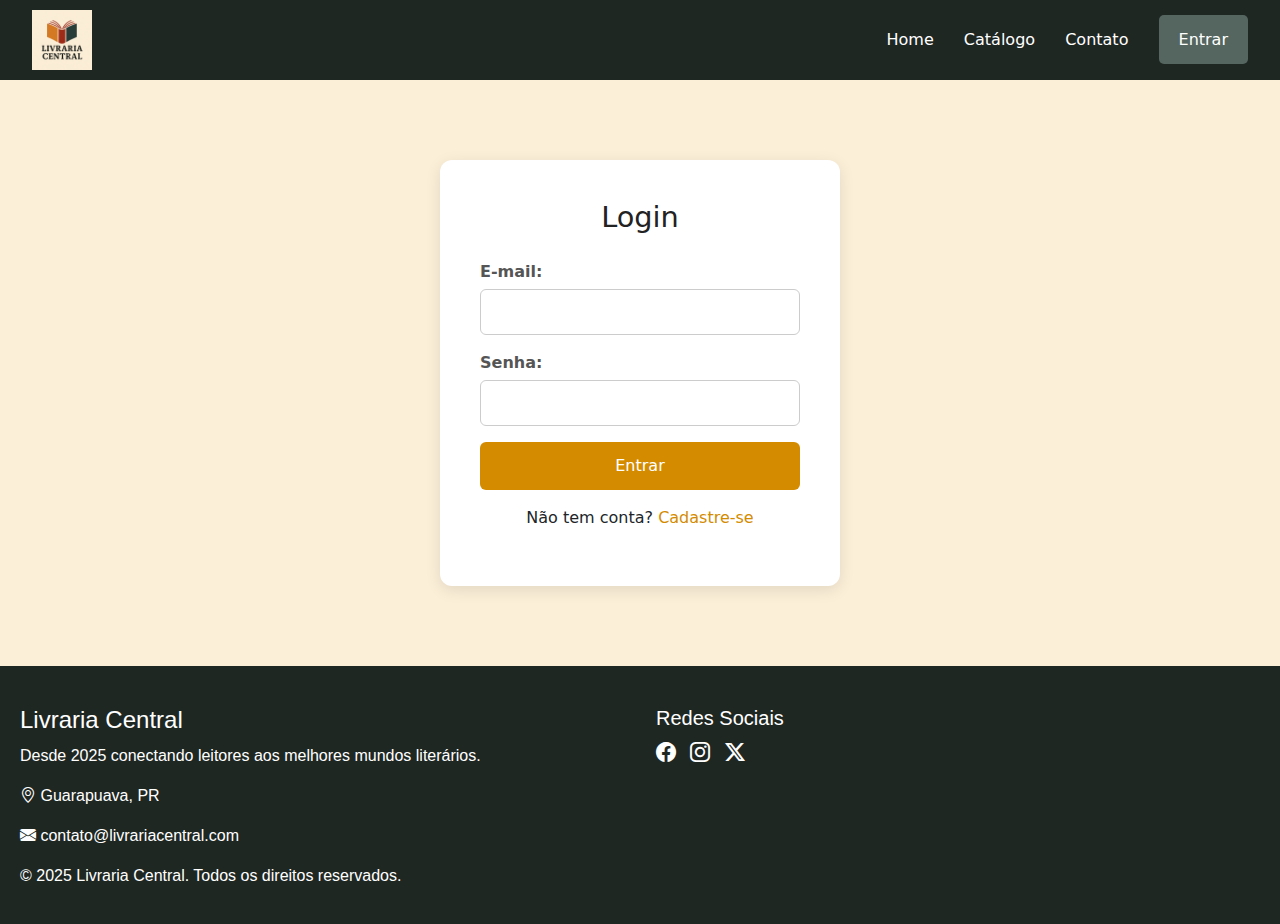
<file: login/login.html>
<!DOCTYPE html>
<html lang="pt-BR">

<head>
  <meta charset="UTF-8">
  <meta name="viewport" content="width=device-width, initial-scale=1.0">
  <title>Login - Livraria Central</title>
  <link rel="stylesheet" href="https://cdn.jsdelivr.net/npm/bootstrap-icons@1.13.1/font/bootstrap-icons.min.css">
  <link rel="stylesheet" href="https://cdn.jsdelivr.net/npm/bootstrap@5.3.8/dist/css/bootstrap.min.css">
  <link rel="stylesheet" href="/login/style.css">
</head>

<body>
  <div class="navbar-container">
    <nav>
      <a href="/index.html">
        <img src="/img/Logo.png" alt="Livraria Central" class="logo">
      </a>
      <ul class="navbar-i">
        <li><a href="/index.html">Home</a></li>
        <li><a href="/catalogo.html">Catálogo</a></li>
        <li><a href="/contato.html">Contato</a></li>
        <li><a href="#" class="btn-entrar">Entrar</a></li>
      </ul>
    </nav>
  </div>

  <main class="form-contato">
    <h2>Login</h2>
    <div class="mb-3">
      <label for="email">E-mail:</label>
      <input type="email" id="email" class="form-control" required>
    </div>
    <div class="mb-3">
      <label for="senha">Senha:</label>
      <input type="password" id="senha" class="form-control" required>
    </div>
    <button id="btnLogin" class="btn btn-warning">Entrar</button>
    <p class="mt-3">Não tem conta? <a href="/login/cadastro.html">Cadastre-se</a></p>
  </main>

  <footer class="footer">
    <div class="footer-container">
      <div class="footer-info fade-in">
        <h4>Livraria Central</h4>
        <p>Desde 2025 conectando leitores aos melhores mundos literários.</p>
        <p><i class="bi bi-geo-alt"></i> Guarapuava, PR</p>
        <p><i class="bi bi-envelope-fill"></i> contato@livrariacentral.com</p>
      </div>

      <div class="footer-social fade-in">
        <h5>Redes Sociais</h5>
        <a href="https://www.facebook.com/?locale=pt_BR" target="_blank"><i class="bi bi-facebook"></i></a>
        <a href="https://www.instagram.com/" target="_blank"><i class="bi bi-instagram"></i></a>
        <a href="https://x.com/" target="_blank"><i class="bi bi-twitter-x"></i></a>
      </div>
    </div>

    <div class="footer-bottom">
      <p>&copy; 2025 Livraria Central. Todos os direitos reservados.</p>
    </div>
  </footer>

  <!-- Scripts -->
  <script src="/login/auth.js"></script>
  <script>

    document.getElementById("btnLogin").addEventListener("click", () => {
      const email = document.getElementById("email").value.trim();
      const senha = document.getElementById("senha").value.trim();

      if (email && senha) {
        loginUsuario(email, senha);
      } else {
        alert("Preencha todos os campos!");
      }
    });
  </script>
</body>

</html>
</file>
<file: css/style.css>
@import url('https://fonts.googleapis.com/css2?family=Ubuntu:ital,wght@0,300;0,400;0,500;0,700;1,300;1,400;1,500;1,700&display=swap');

/* Padrão */
body {
  background-color: #fbefd8;

}

.container-fluid {
  margin: 0;
  padding: 0;
  font-family: Arial;
  box-sizing:border-box;

}


.vnd-container {
  margin: 11px;
  font-family: Arial;
  box-sizing:border-box;
  font-weight: bold;
  font-family: 'Segoe UI', sans-serif;
}


/* Barra de navegação */

.navbar-container {
  width: 100%;
  height: 80px;
  background-color: #1f2723;
  padding: 0 2rem;
}

nav {
  position: relative;
}

.logo {
  width: 60px;
  margin-top: 10px;
}

.navbar-i {
  position: absolute;
  right: 0;
  height: 80px;
  line-height: 80px;
  margin: 0;
  display: inline-block;

}

.navbar-i li {
  display:inline-block;
  margin-left: 25px;

}

.navbar-i a {
  color: #fff;
  text-decoration: none;
  transition: 0.5s;
}

.navbar-i a:hover {
  color:bisque;
}

.btn-entrar {
  padding: 15px 20px;
  background-color: rgb(85, 102, 96);
  border-radius: 5px;
}

/* banner */

.banner {
  background-image: url("../img/banne.png");
  padding: 10rem 0;
  background-position: center;
  background-size: cover;
}

.banner h1, .banner p {
  color:#fff;
  text-align: center;
  font-weight: bold;
}


/* Livros - Catalogo */

.books-container {
  padding: 3rem 5%;
}

.books-container ul {
  display: grid;
  grid-template-columns: repeat(auto-fit, minmax(250px, 1fr));
  gap: 2rem;
  justify-items: center;
  list-style: none;
}

.books-container2 {
  padding: 5rem 0;
}

.books-container2 ul {
  display:flex;
  gap: 2rem; /* espaço entre os cards */
  width: 90%;
  margin: 0 auto;
}

/* Barra de pesquisa - Catalogo */
.barra-topo {
  display: flex;
  justify-content: space-between;
  align-items: center;
  background-color: #1f2723;
  padding: 10px 20px;
  font-family: 'Ubuntu', sans-serif;
  flex-wrap: wrap;
}

.categorias a {
  color: #fff;
  text-decoration: none;
  margin-right: 15px;
  font-weight: 500;
  transition: color 0.3s;
}

.categorias a:hover {
  color: #da8127;
}

.pesquisa form {
  display: flex;
  align-items: center;
}

.pesquisa input[type="text"] {
  padding: 8px;
  border: none;
  border-radius: 4px 0 0 4px;
  font-size: 14px;
}

.pesquisa button {
  padding: 8px 12px;
  background-color: #da8127;
  border: none;
  border-radius: 0 4px 4px 0;
  color: #fff;
  cursor: pointer;
  font-size: 14px;
}

.pesquisa button:hover {
  background-color: #ec971f;
}


/* Contato */

/* Estilo geral da seção */
.form-contato {
  max-width: 600px;
  margin: 50px auto;
  padding: 30px;
  background-color: #f9f9f9;
  border-radius: 12px;
  box-shadow: 0 4px 12px rgba(0, 0, 0, 0.1);
  font-family: 'Segoe UI', sans-serif;
}


/* Título */
.form-contato h2 {
  text-align: center;
  margin-bottom: 25px;
  color: #333;
}

.mb-3 {
  margin-bottom: 20px;
}

label {
  display: block;
  margin-bottom: 8px;
  font-weight: 600;
  color: #555;
}

.form-control {
  width: 100%;
  padding: 10px 12px;
  border: 1px solid #ccc;
  border-radius: 6px;
  font-size: 16px;
  transition: border-color 0.3s ease;
}

.form-control:focus {
  border-color: #f0ad4e;
  outline: none;
}

/* Botão */
.btn {
  display: inline-block;
  width: 100%;
  padding: 12px;
  font-size: 16px;
  font-weight: bold;
  border: none;
  border-radius: 6px;
  cursor: pointer;
  transition: background-color 0.3s ease;
}

.btn-warning {
  background-color: #da8127;
  color: #fff;
}

.btn-warning:hover {
  background-color: #ec971f;
}
/* Rodapé */

.footer {
  background-color: #1f2723;
  color: #fff;
  padding: 40px 20px 20px;
  font-family: 'Ubuntu', sans-serif;
}

.footer-container {
  display: flex;
  flex-wrap: wrap;
  justify-content: space-between;
  gap: 2rem;
}

.footer-info, .footer-social, .footer-newsletter {
  flex: 1;
  min-width: 200px;
}

.footer-info h4 {
  margin-bottom: 10px;
}

.footer-social a {
  color: #fff;
  margin-right: 10px;
  font-size: 20px;
  transition: color 0.3s;
}

.footer-social a:hover {
  color: #da8127;
}

.footer-newsletter input {
  padding: 8px;
  border: none;
  border-radius: 4px;
  margin-right: 5px;
}
</file>
<file: login/style.css>
/* Padrão */
body {
  background-color: #fbefd8;

}

.container-fluid {
  margin: 0;
  padding: 0;
  font-family: Arial;
  box-sizing:border-box;

}


.vnd-container {
  margin: 11px;
  font-family: Arial;
  box-sizing:border-box;
  font-weight: bold;
  font-family: 'Segoe UI', sans-serif;
}


/* Barra de navegação */

.navbar-container {
  width: 100%;
  height: 80px;
  background-color: #1f2723;
  padding: 0 2rem;
}

nav {
  position: relative;
}

.logo {
  width: 60px;
  margin-top: 10px;
}

.navbar-i {
  position: absolute;
  right: 0;
  height: 80px;
  line-height: 80px;
  margin: 0;
  display: inline-block;

}

.navbar-i li {
  display:inline-block;
  margin-left: 25px;

}

.navbar-i a {
  color: #fff;
  text-decoration: none;
  transition: 0.5s;
}

.navbar-i a:hover {
  color:bisque;
}

.btn-entrar {
  padding: 15px 20px;
  background-color: rgb(85, 102, 96);
  border-radius: 5px;
}

main.form-contato {
    background-color: #fff;
    width: 100%;
    max-width: 400px;
    margin: 80px auto;
    padding: 40px;
    border-radius: 12px;
    box-shadow: 0 4px 15px rgba(0, 0, 0, 0.1);
    text-align: center;
}

main.form-contato h2 {
    margin-bottom: 25px;
    color: #222;
    font-size: 1.8rem;
}

.mb-3 {
    text-align: left;
    margin-bottom: 20px;
}

label {
    display: block;
    font-weight: 600;
    margin-bottom: 5px;
    color: #555;
}

.form-control {
    width: 100%;
    padding: 10px 12px;
    border: 1px solid #ccc;
    border-radius: 6px;
    font-size: 1rem;
    transition: border-color 0.3s;
}

.form-control:focus {
    outline: none;
    border-color: #d48b00;
    box-shadow: 0 0 4px rgba(212, 139, 0, 0.3);
}

.btn {
    display: inline-block;
    width: 100%;
    padding: 12px;
    background-color: #d48b00;
    color: white;
    font-size: 1rem;
    border: none;
    border-radius: 6px;
    cursor: pointer;
    transition: background 0.3s;
}

.btn:hover {
    background-color: #b97400;
}

.mt-3 {
    margin-top: 15px;
}

main.form-contato a {
    color: #d48b00;
    text-decoration: none;
    font-weight: 500;
}

main.form-contato a:hover {
    text-decoration: underline;
}

/* Rodapé */

.footer {
  background-color: #1f2723;
  color: #fff;
  padding: 40px 20px 20px;
  font-family: 'Ubuntu', sans-serif;
}

.footer-container {
  display: flex;
  flex-wrap: wrap;
  justify-content: space-between;
  gap: 2rem;
}

.footer-info, .footer-social, .footer-newsletter {
  flex: 1;
  min-width: 200px;
}

.footer-info h4 {
  margin-bottom: 10px;
}

.footer-social a {
  color: #fff;
  margin-right: 10px;
  font-size: 20px;
  transition: color 0.3s;
}

.footer-social a:hover {
  color: #da8127;
}

.footer-newsletter input {
  padding: 8px;
  border: none;
  border-radius: 4px;
  margin-right: 5px;
}
</file>
